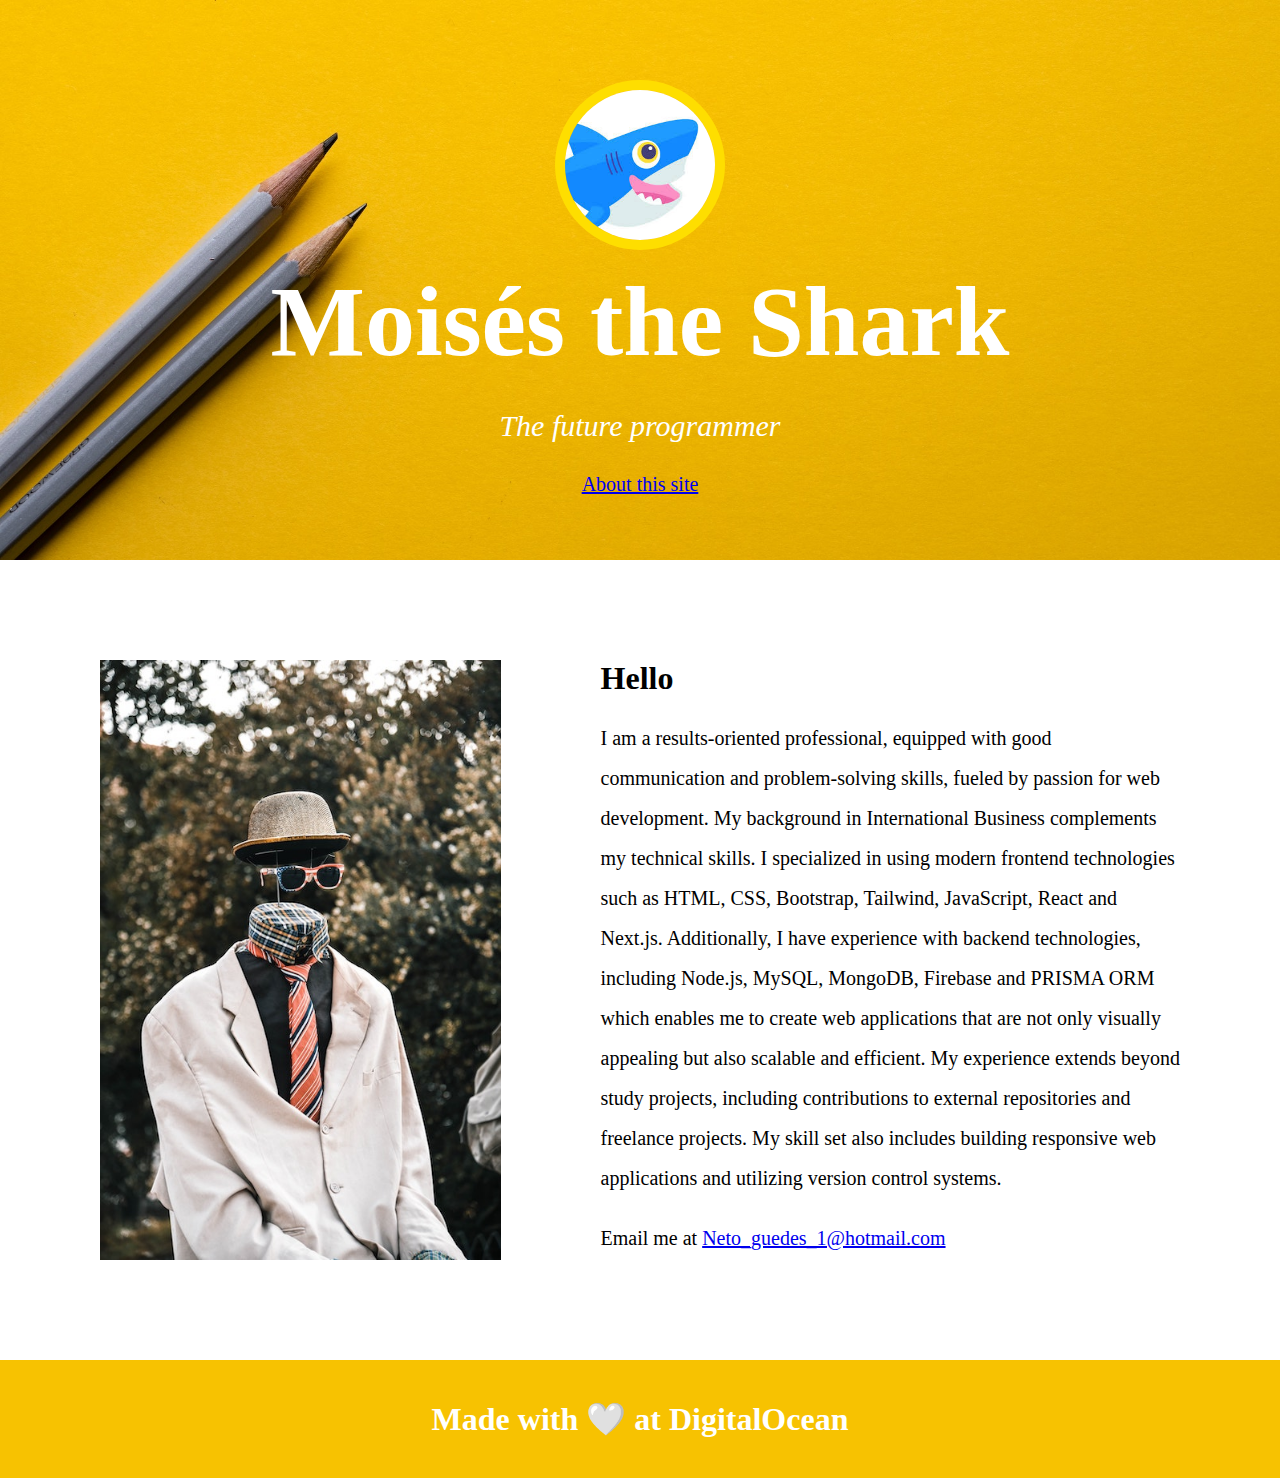
<file: index.html>
<!DOCTYPE html>
<html lang="en">
<head>
  <meta charset="UTF-8">
  <meta http-equiv="X-UA-Compatible" content="IE=edge">
  <meta name="viewport" content="width=device-width, initial-scale=1.0">
  <link rel="stylesheet" href="main.css">
  <title>Moisés first Web Page</title>
  <link rel="shortcut icon" type="image/jpeg" href="assets/shark.jpeg" >
</head>
<body>

 <!--First section-->
 <div class="first-section">
  <a href="hidden.html"><img class="shark-img" src="assets/shark.jpeg" alt="shark"></a>
  <h1 class="shark-title">Moisés the Shark</h1>
  <p class="first-paragraph"><em>The future programmer</em></p>
  <p class="second-paragraph"><a href="about.html">About this site</a></p>
 </div>

  <!--Second section-->
  <img class="large-photo" src="assets/large-profile.jpg" alt="large profile photo">
  <div class="second-section">
    <h1>Hello</h1>
    <p class="presentation">
      I am a results-oriented professional, equipped with good communication and problem-solving skills, 
      fueled by passion for web development. My background in International Business complements my technical skills. 
      I specialized in using modern frontend technologies such as HTML, CSS, Bootstrap, Tailwind, JavaScript, 
      React and Next.js. Additionally, I have experience with backend technologies, including Node.js, MySQL, 
      MongoDB, Firebase and PRISMA ORM which enables me to create web applications that are not only visually appealing but also scalable and efficient.
      My experience extends beyond study projects, including contributions to external repositories and freelance projects. 
      My skill set also includes building responsive web applications and utilizing version control systems.
    </p>
    <p class="email-me">Email me at <a href="mailto:neto_guedes_1@hotmail.com">Neto_guedes_1@hotmail.com</a></p>
  </div>

   <!--Footer-->

   <div class="footer">
    <h1 class="text-footer">Made with 🤍 at DigitalOcean</h1>
   </div>
</body>
</html>
</file>
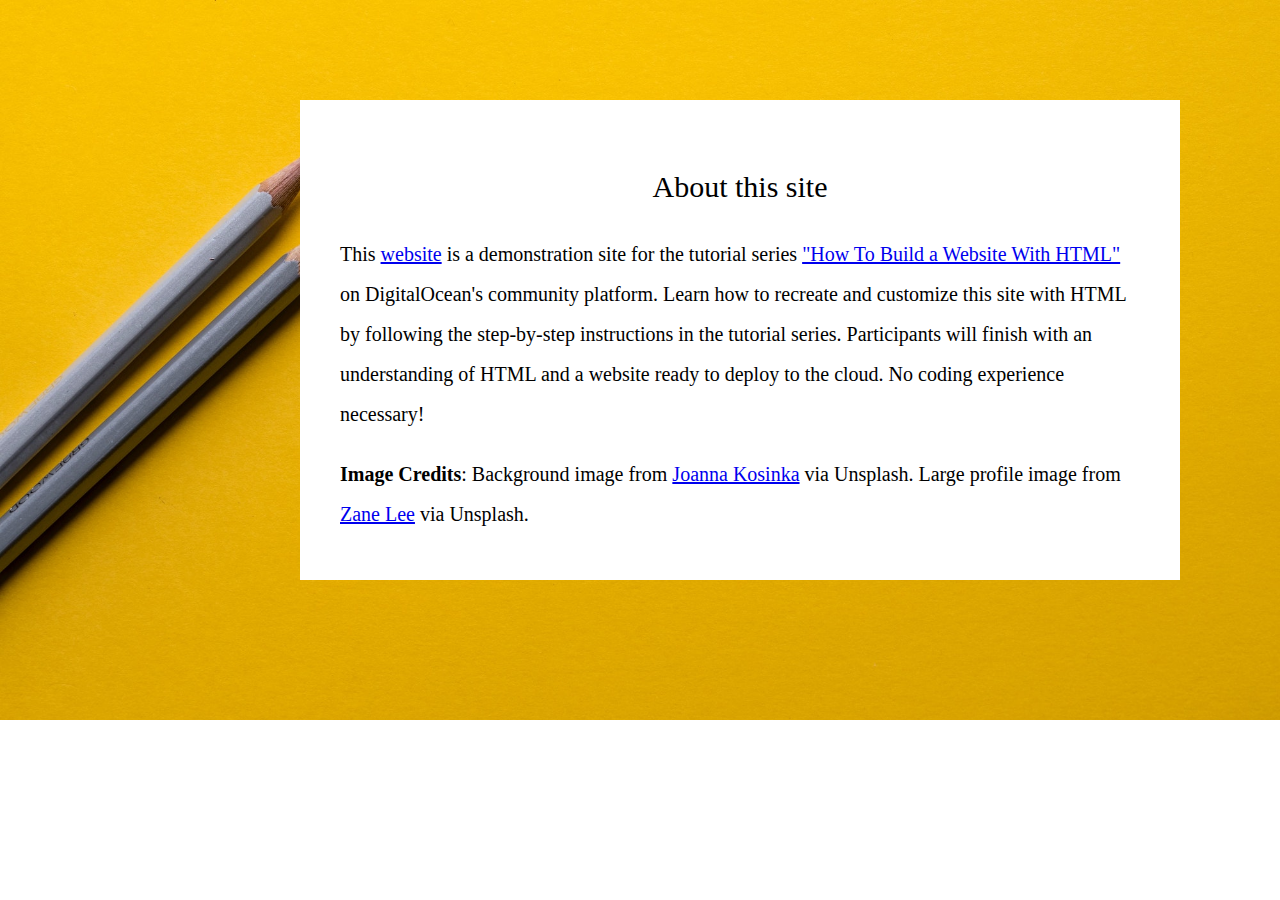
<file: about.html>
<!DOCTYPE html>
<html lang="en">
<head>
  <meta charset="UTF-8">
  <meta http-equiv="X-UA-Compatible" content="IE=edge">
  <meta name="viewport" content="width=device-width, initial-scale=1.0">
  <link rel="stylesheet" href="main.css">
  <title>About</title>
  <link rel="shortcut icon" type="image/jpeg" href="assets/shark.jpeg" >
</head>
<body>
  <div class="about-background"></div>
  <div class="about-info">
    <p class="about-p-title">About this site</p>
    <p class="p-description">
      This <a href="index.html">website</a> is a demonstration site for the tutorial series 
      <a href="https://www.digitalocean.com/community/tutorial-series/how-to-build-a-website-with-html">"How To Build a Website With HTML"</a> 
      on DigitalOcean's community platform. Learn how to recreate and customize this site with 
      HTML by following the step-by-step instructions in the tutorial 
      series. Participants will finish with an understanding of HTML 
      and a website ready to deploy to the cloud. No coding experience
      necessary!
    </p>
    <p class="img-credits">
      <strong>Image Credits</strong>: Background image from <a href="https://unsplash.com/@joannakosinska">Joanna Kosinka</a> via Unsplash. Large profile image from <a href="https://unsplash.com/@zane4004">Zane Lee</a> via Unsplash.
    </p>
  </div>
</body>
</html>
</file>
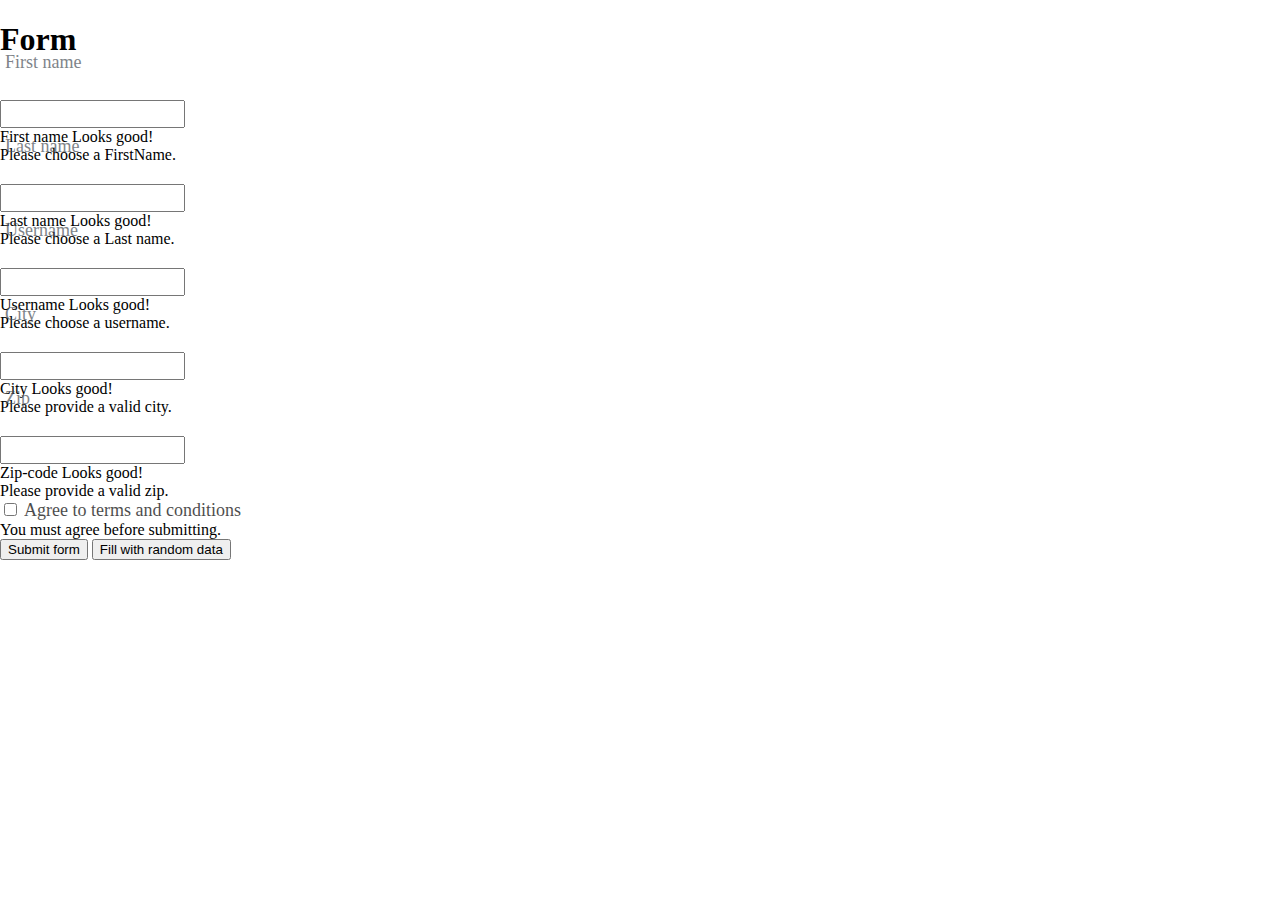
<file: form.html>
<!doctype html>
<html lang="en">
  <head>
    <meta charset="utf-8">
    <meta name="viewport" content="width=device-width, initial-scale=1">
    <title>Form validation</title>
    <link href="https://cdn.jsdelivr.net/npm/bootstrap@5.3.2/dist/css/bootstrap.min.css" rel="stylesheet" integrity="sha384-T3c6CoIi6uLrA9TneNEoa7RxnatzjcDSCmG1MXxSR1GAsXEV/Dwwykc2MPK8M2HN" crossorigin="anonymous">
    <link rel="stylesheet" href="main.css">
  </head>
  <body>
    <div class="container">
      <h1 class="text-center mt-4">Form</h1>
      <form class="row g-3 needs-validation mt-3 border rounded p-4" novalidate>
        <div class="col-md-4">
          <div class="form-outline" data-mdb-input-init>
            <input type="text" class="form-control" id="validationCustom01" value="" required />
            <label for="validationCustom01" class="form-label">First name</label>
            <div class="valid-feedback">First name Looks good!</div>
            <div class="invalid-feedback">Please choose a FirstName.</div>
          </div>
        </div>
        <div class="col-md-4">
          <div class="form-outline" data-mdb-input-init>
            <input type="text" class="form-control" id="validationCustom02" value="" required />
            <label for="validationCustom02" class="form-label">Last name</label>
            <div class="valid-feedback">Last name Looks good!</div>
            <div class="invalid-feedback">Please choose a Last name.</div>
          </div>
        </div>
        <div class="col-md-4">
          <div class="form-outline" data-mdb-input-init>
            <input type="text" class="form-control" id="validationCustomUsername" aria-describedby="inputGroupPrepend" required />
            <label for="validationCustomUsername" class="form-label">Username</label>
            <div class="valid-feedback">Username Looks good!</div>
            <div class="invalid-feedback">Please choose a username.</div>
          </div>
          
        </div>
        <div class="col-md-6">
          <div class="form-outline" data-mdb-input-init>
            <input type="text" class="form-control" id="validationCustom03" required />
            <label for="validationCustom03" class="form-label">City</label>
            <div class="valid-feedback">City Looks good!</div>
            <div class="invalid-feedback">Please provide a valid city.</div>
          </div>
        </div>
        <div class="col-md-6">
          <div class="form-outline" data-mdb-input-init>
            <input type="text" class="form-control" id="validationCustom05" required />
            <label for="validationCustom05" class="form-label">Zip</label>
            <div class="valid-feedback">Zip-code Looks good!</div>
            <div class="invalid-feedback">Please provide a valid zip.</div>
          </div>
        </div>
        <div class="col-12 mt-4">
          <div class="form-check">
            <input class="form-check-input" type="checkbox" value="" id="invalidCheck" required />
            <label class="form-check-label" for="invalidCheck">Agree to terms and conditions</label>
            <div class="invalid-feedback">You must agree before submitting.</div>
          </div>
        </div>
        <div class="col-12">
          <button class="btn btn-primary" type="submit" data-mdb-ripple-init>Submit form</button>
          <button class="btn btn-secondary" type="button" onclick="fillWithRandomData()">Fill with random data</button>
        </div>
      </form>
    </div>
    
    <script src="https://cdn.jsdelivr.net/npm/bootstrap@5.3.2/dist/js/bootstrap.bundle.min.js" integrity="sha384-C6RzsynM9kWDrMNeT87bh95OGNyZPhcTNXj1NW7RuBCsyN/o0jlpcV8Qyq46cDfL" crossorigin="anonymous"></script>
    <script src="app.js"></script>
    <script>
      function fillWithRandomData() {
        fetch('https://randomuser.me/api/')
          .then(response => response.json())
          .then(data => {
            const user = data.results[0];
            document.getElementById('validationCustom01').value = user.name.first;
            document.getElementById('validationCustom02').value = user.name.last;
            document.getElementById('validationCustomUsername').value = user.login.username;
            document.getElementById('validationCustom03').value = user.location.city;
            document.getElementById('validationCustom05').value = user.location.postcode;
        })
        .catch(error => console.error('Error fetching random user data:', error));
      }
    </script>
  </body>
</html>
</file>
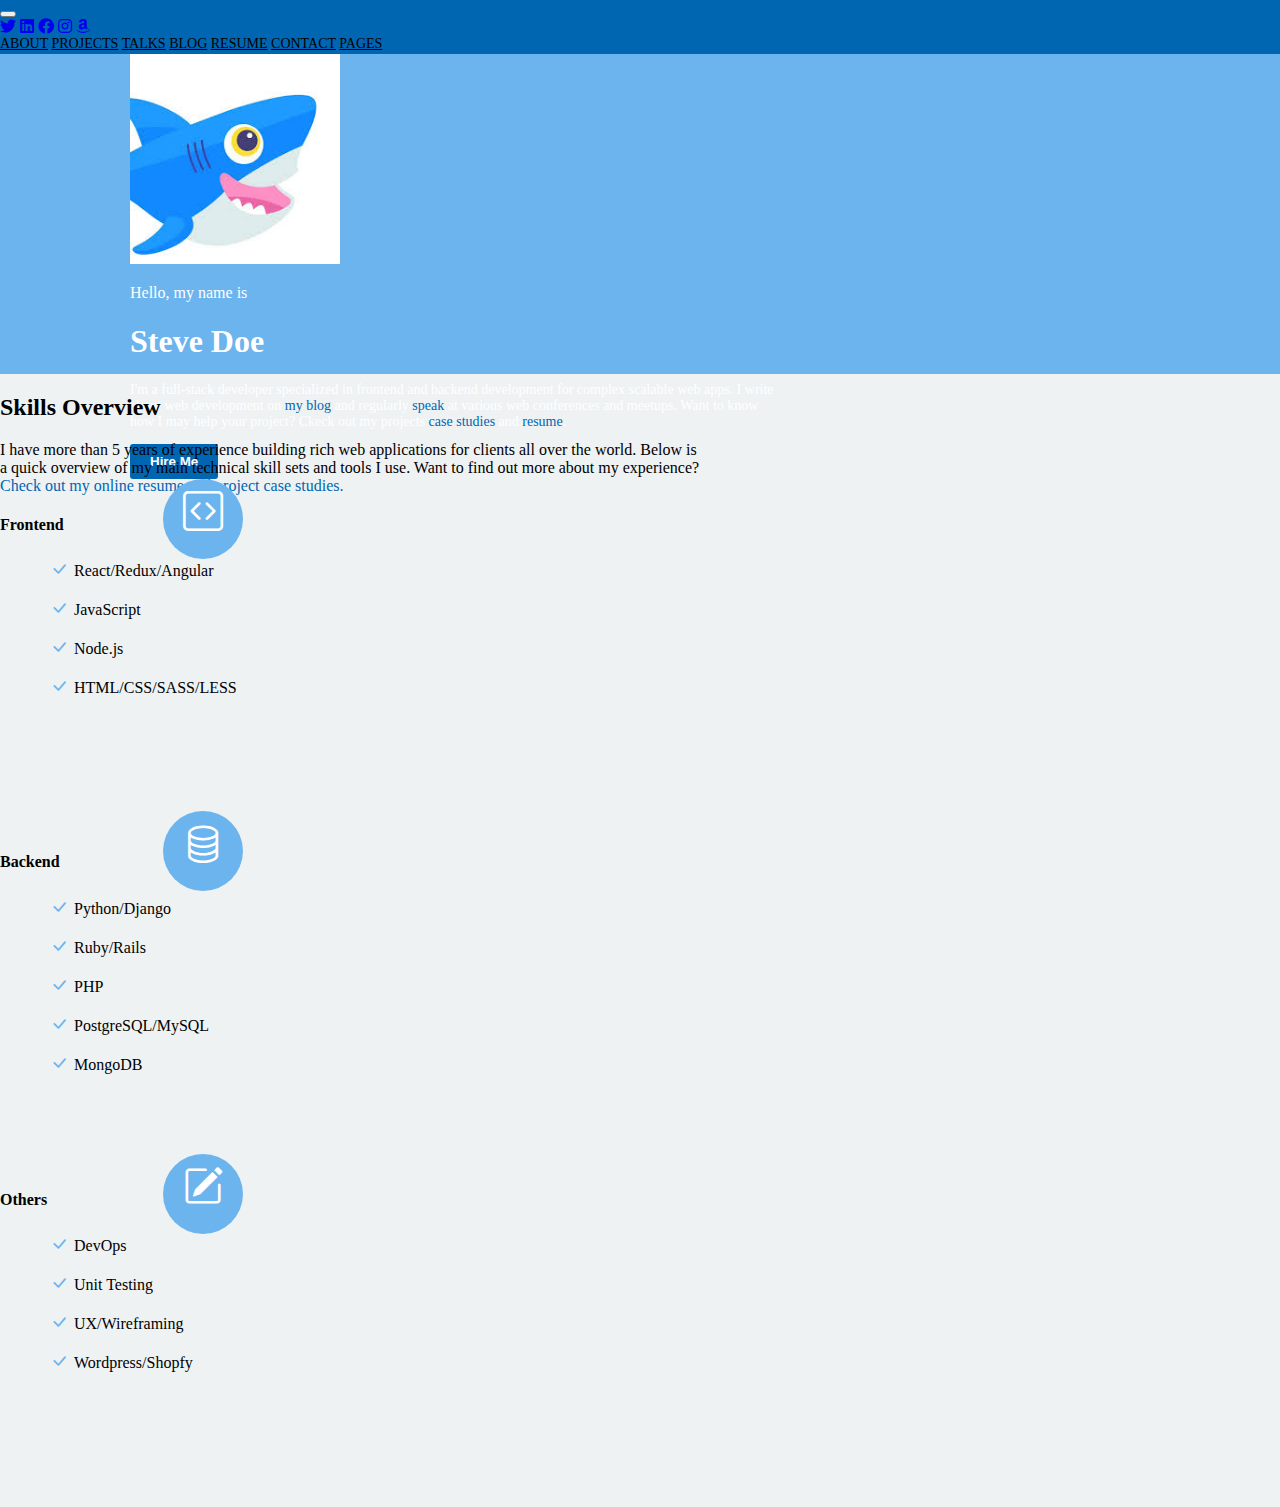
<file: hidden2.html>
<!DOCTYPE html>
<html lang="en">
<head>
  <meta charset="UTF-8">
  <meta http-equiv="X-UA-Compatible" content="IE=edge">
  <meta name="viewport" content="width=device-width, initial-scale=1.0">
  <title>Hidden page 2</title>
  <link rel="shortcut icon" type="image/jpeg" href="assets/shark.jpeg" >
  <link href="https://cdn.jsdelivr.net/npm/bootstrap@5.0.2/dist/css/bootstrap.min.css" rel="stylesheet" integrity="sha384-EVSTQN3/azprG1Anm3QDgpJLIm9Nao0Yz1ztcQTwFspd3yD65VohhpuuCOmLASjC" crossorigin="anonymous">
  <link rel="stylesheet" href="https://cdnjs.cloudflare.com/ajax/libs/font-awesome/5.15.4/css/all.min.css">
  <link rel="stylesheet" href="https://cdn.jsdelivr.net/npm/bootstrap-icons@1.11.3/font/bootstrap-icons.min.css">
  <link rel="stylesheet" href="main.css">
</head>
<body class="hidden2">
  <nav class="navbar navbar-expand-lg navbar-dark header">
    <div class="container-fluid">
      <button type="button" class="navbar-toggler" data-bs-toggle="collapse" data-bs-target="#navbarCollapse">
          <span class="navbar-toggler-icon"></span>
      </button>
      <div class="collapse navbar-collapse" id="navbarCollapse">
        <div class="navbar-nav nav-icons">
          <a href="#" class="nav-item nav-link active"><i class="fab fa-twitter"></i></a>
          <a href="#" class="nav-item nav-link"><i class="fab fa-linkedin"></i></a>
          <a href="#" class="nav-item nav-link"><i class="fab fa-facebook"></i></a>
          <a href="#" class="nav-item nav-link"><i class="fab fa-instagram"></i></a>
          <a href="#" class="nav-item nav-link"><i class="fab fa-amazon"></i></a>
        </div>
        <div class="navbar-nav ms-auto nav-text">              	
          <a href="#" class="nav-item nav-link nav-text">ABOUT</a>
          <a href="#" class="nav-item nav-link nav-text">PROJECTS</a>
          <a href="#" class="nav-item nav-link nav-text">TALKS</a>
          <a href="#" class="nav-item nav-link nav-text">BLOG</a>
          <a href="#" class="nav-item nav-link nav-text">RESUME</a>
          <a href="#" class="nav-item nav-link nav-text">CONTACT</a>
          <a href="#" class="nav-item nav-link dropdown-toggle nav-text">PAGES</a>
        </div>
      </div>
    </div>
  </nav>
  <section class="profile-section">
    <div class="container-sm pt-5">
      <div class="row">
        <div class="col-md-3 mb-3 mb-md-0">
          <img class="profile-img img-fluid" src="./assets/shark.jpeg" alt="">
        </div>
        <div class="col-md-9 profile-text">
          <p class="hello">Hello, my name is </p>
          <h1>Steve Doe</h1>
          <p class="description">
            I'm a full-stack developer specialized in frontend and backend development 
            for complex scalable web apps. I write<br> about web development on <span>my blog</span> and 
            regularly <span>speak</span> at various web conferences and meetups. Want to know<br> how I 
            may help your project? Ckeck out my projects <span>case studies</span> and <span>resume</span>.
          </p>
          <button class="hireme-btn">Hire Me</button>
        </div>
    </div>
  </section>
  <section class="skills-section pb-5">
    <div class="container-sm pt-5">
      <div class="skills-overview text-center">
        <h2 class="skills-title">Skills Overview</h2>
        <p class="skills-description">
          I have more than 5 years of experience building rich web applications for clients all over the world. Below is<br> 
          a quick overview of my main technical skill sets and tools I use. Want to find out more about my experience?<br>
          <span class="text-info">Check out my online resume and project case studies.</span> 
        </p>
      </div>
      <div class="skills-cards row pt-5">
        <div class="col-md-4">
          <div class="card shadow">
            <div class="icon-div"><i class="bi bi-code-square icon-code"></i></div>
            <div class="card-body">
              <h4 class="card-title text-center pt-5">Frontend</h4>
              <p class="card-text"><i class="bi bi-check-lg check"></i>React/Redux/Angular</p>
              <p class="card-text"><i class="bi bi-check-lg check"></i>JavaScript</p>
              <p class="card-text"><i class="bi bi-check-lg check"></i>Node.js</p>
              <p class="card-text"><i class="bi bi-check-lg check"></i>HTML/CSS/SASS/LESS</p>
            </div>
          </div>
        </div>
        <div class="col-md-4">
          <div class="card shadow">
            <div class="icon-div-backend"><i class="bi bi-database icon-code"></i></div>
            <div class="card-body">
              <h4 class="card-title text-center pt-5">Backend</h4>
              <p class="card-text"><i class="bi bi-check-lg check"></i>Python/Django</p>
              <p class="card-text"><i class="bi bi-check-lg check"></i>Ruby/Rails</p>
              <p class="card-text"><i class="bi bi-check-lg check"></i>PHP</p>
              <p class="card-text"><i class="bi bi-check-lg check"></i>PostgreSQL/MySQL</p>
              <p class="card-text"><i class="bi bi-check-lg check"></i>MongoDB</p>
            </div>
          </div>
        </div>
        <div class="col-md-4">
          <div class="card shadow">
            <div class="icon-div"><i class="bi bi-pencil-square icon-code"></i></div>
            <div class="card-body">
              <h4 class="card-title text-center pt-5">Others</h4>
              <p class="card-text"><i class="bi bi-check-lg check"></i>DevOps</p>
              <p class="card-text"><i class="bi bi-check-lg check"></i>Unit Testing</p>
              <p class="card-text"><i class="bi bi-check-lg check"></i>UX/Wireframing</p>
              <p class="card-text"><i class="bi bi-check-lg check"></i>Wordpress/Shopfy</p>
            </div>
          </div>
        </div>
      </div>
  </section>
 



<script src="https://cdn.jsdelivr.net/npm/bootstrap@5.0.2/dist/js/bootstrap.bundle.min.js" integrity="sha384-MrcW6ZMFYlzcLA8Nl+NtUVF0sA7MsXsP1UyJoMp4YLEuNSfAP+JcXn/tWtIaxVXM" crossorigin="anonymous"></script>
</body>
</html>
</file>
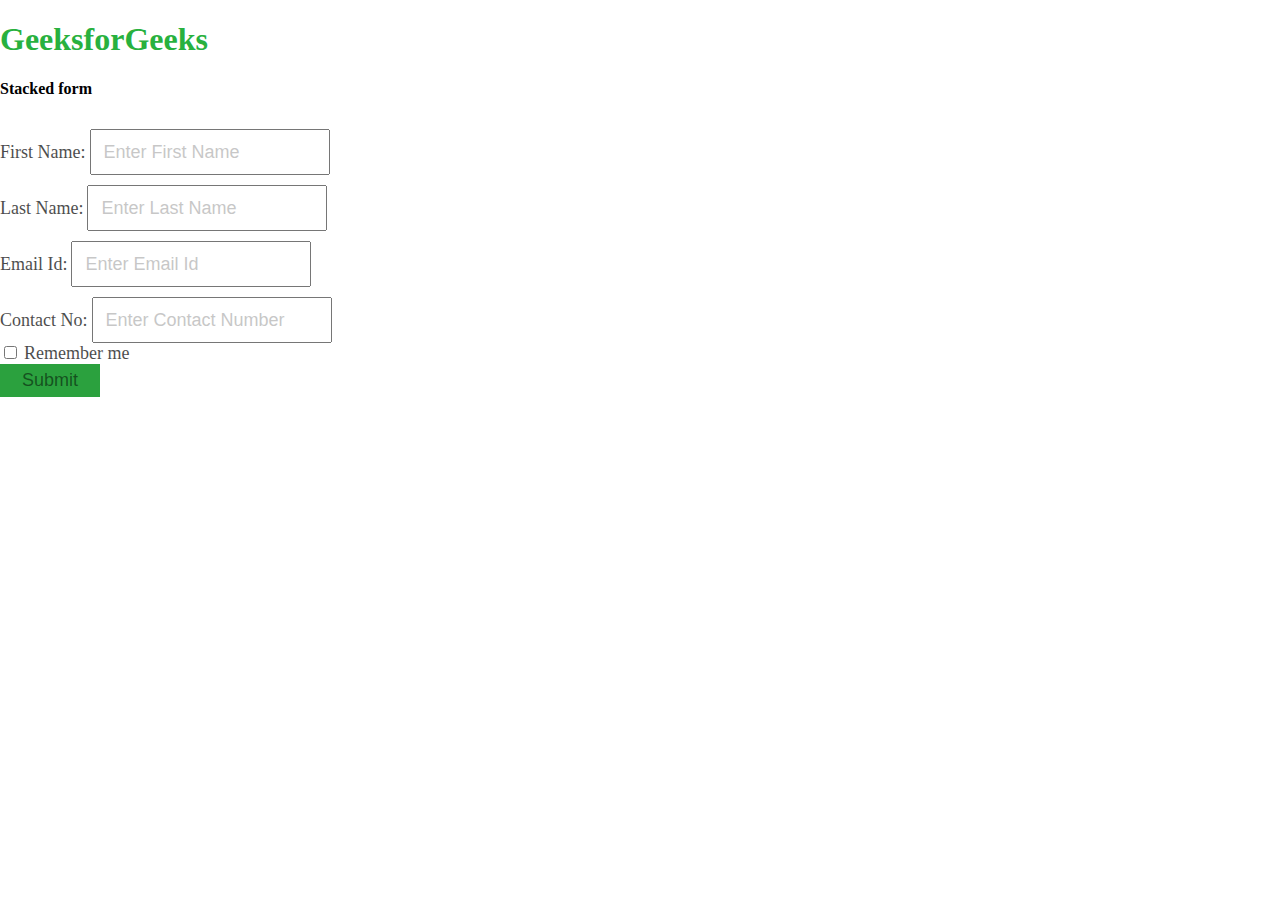
<file: hidden3.html>
<!doctype html>
<html lang="en">
  <head>
    <meta charset="utf-8">
    <meta name="viewport" content="width=device-width, initial-scale=1">
    <title>Form</title>
    <link href="https://cdn.jsdelivr.net/npm/bootstrap@5.3.2/dist/css/bootstrap.min.css" rel="stylesheet" integrity="sha384-T3c6CoIi6uLrA9TneNEoa7RxnatzjcDSCmG1MXxSR1GAsXEV/Dwwykc2MPK8M2HN" crossorigin="anonymous">
    <link rel="stylesheet" href="main.css">
  </head>
  <body>
    <div class="container">
      <div class="text-center texts-form">
        <h1 class="fs-1 fw-medium title-form">GeeksforGeeks</h1>
        <h4 class="fs-2 fw-medium">Stacked form</h4>
      </div>
      <form>
        <div class="d-flex flex-column mb-3">
          <label>First Name:</label>
          <input type="text" placeholder="Enter First Name" class="input-form rounded border border-opacity-75">
        </div>
        <div class="d-flex flex-column mb-3">
          <label>Last Name:</label>
          <input type="text" placeholder="Enter Last Name" class="input-form rounded border border-opacity-75">
        </div>
        <div class="d-flex flex-column mb-3">
          <label>Email Id:</label>
          <input type="text" placeholder="Enter Email Id" class="input-form rounded border border-opacity-75">
        </div>
        <div class="d-flex flex-column mb-3">
          <label>Contact No:</label>
          <input type="text" placeholder="Enter Contact Number" class="input-form rounded border border-opacity-75">
        </div>
        <div>
          <input type="checkbox" class="checkbox-input">
          <label class="mt-1">Remember me</label>
        </div>
        <button type="submit" class="submit-btn mt-3 rounded" onclick="alertSubmit()">Submit</button>
      </form>
    </div>


  
    <script src="./app.js"></script>
    <script src="https://cdn.jsdelivr.net/npm/bootstrap@5.3.2/dist/js/bootstrap.bundle.min.js" integrity="sha384-C6RzsynM9kWDrMNeT87bh95OGNyZPhcTNXj1NW7RuBCsyN/o0jlpcV8Qyq46cDfL" crossorigin="anonymous"></script>
  </body>
</html>
</file>
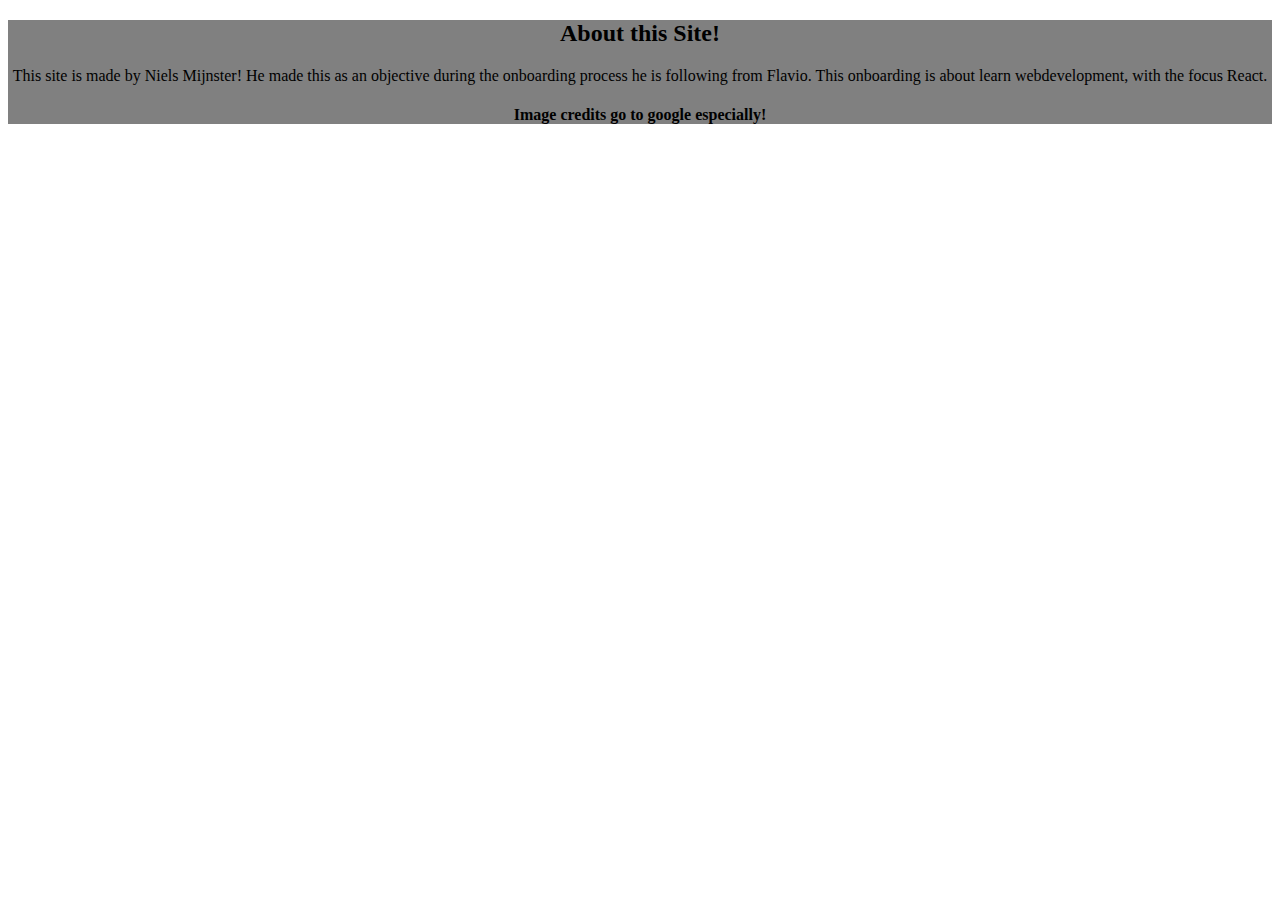
<file: html/about.html>
<!DOCTYPE html>
<html>

<head>
  <meta charset="utf-8">
  <title>About</title>
  <link rel="stylesheet" type="text/css" href="../css/style.css"/>
</head>

<body>
<div class="center">
    <h2>About this Site!</h1>
    <p>
        This site is made by Niels Mijnster!
        He made this as an objective during the onboarding process he is following from Flavio.
        This onboarding is about learn webdevelopment, with the focus React.
    </p>
    <h4>Image credits go to google especially!</h4>
</div>

  </body>
</file>
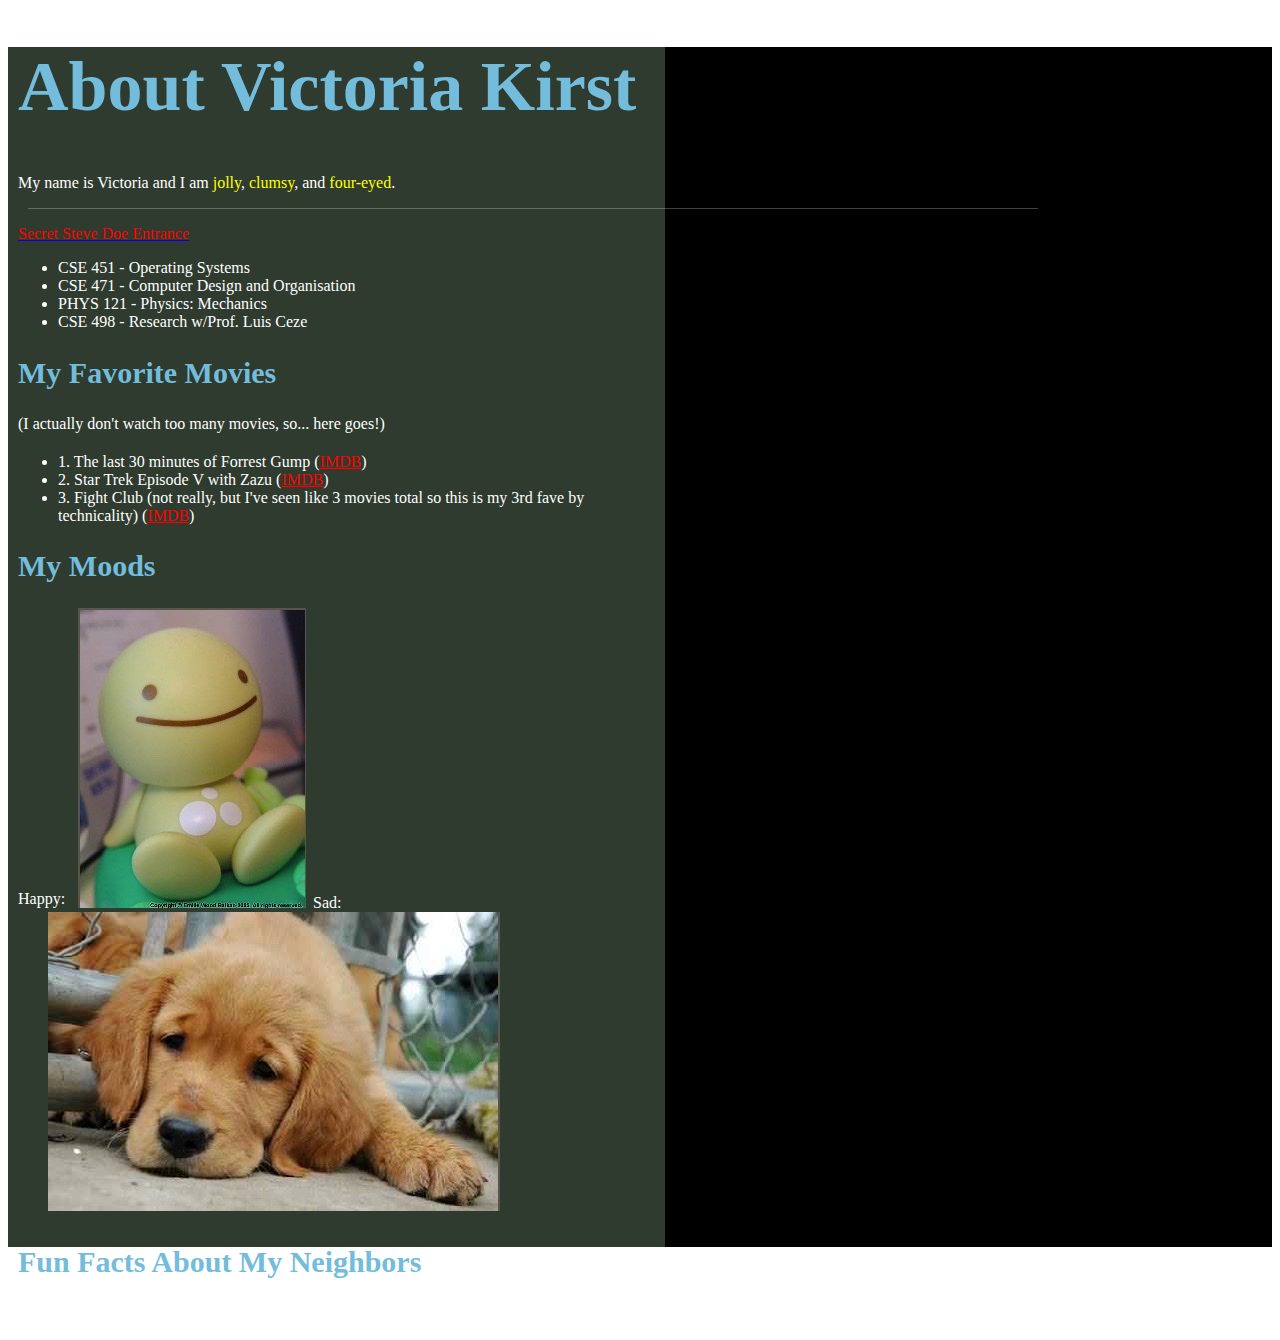
<file: html/hidden.html>
<!doctype html>
<html lang="en">
  <head>
    <meta charset="utf-8">
    <meta name="viewport" content="width=device-width, initial-scale=1">
    <title>Bootstrap demo</title>
    <link rel="stylesheet" type="text/css" href="../css/hidden.css"/>
    <link href="https://cdn.jsdelivr.net/npm/bootstrap@5.3.0-alpha1/dist/css/bootstrap.min.css" rel="stylesheet" integrity="sha384-GLhlTQ8iRABdZLl6O3oVMWSktQOp6b7In1Zl3/Jr59b6EGGoI1aFkw7cmDA6j6gD" crossorigin="anonymous">
    <link rel="stylesheet" href="https://cdnjs.cloudflare.com/ajax/libs/font-awesome/4.7.0/css/font-awesome.min.css">
  </head>
  <body>
    <script src="https://cdn.jsdelivr.net/npm/bootstrap@5.3.0-alpha1/dist/js/bootstrap.bundle.min.js" integrity="sha384-w76AqPfDkMBDXo30jS1Sgez6pr3x5MlQ1ZAGC+nuZB+EYdgRZgiwxhTBTkF7CXvN" crossorigin="anonymous"></script>
   <div style="background-color: black;">
    <div class="container container-fluid" style="height:1200px; width:52%; padding:0px; background-color: rgb(46, 59, 46);">
      <div class="row">
<h1 class="bigTitle">About Victoria Kirst</h1>
<p style="margin-left: 10px; margin-top: 30px; color: white;">
    My name is Victoria and I am <span style="color:yellow">jolly</span>, <span style="color:yellow">clumsy</span>, 
    and <span style="color:yellow">four-eyed</span>.</p>
<p style="border-bottom: 1px solid rgba(255,255,255,.25); width: 1010px; margin-left: 20px"></p>
<a href='../html/hidden2.html'><p style="color:red; margin-left:10px;">Secret Steve Doe Entrance</p></a>
<div style="margin-top: 10px; margin-left:10px; color:white">
    <ul>
      <li>CSE 451 - Operating Systems</li>
      <li>CSE 471 - Computer Design and Organisation</li>
      <li>PHYS 121 - Physics: Mechanics</li>
      <li>CSE 498 - Research w/Prof. Luis Ceze</li>
    </ul>
  </div>
  <h2 class="threeTitles">My Favorite Movies</h2>
  <p style="color:white; margin-left:
  +10px">(I actually don't watch too many movies, so... here goes!)</p>
<div style="margin-top: 20px; margin-left:10px; color:white">
  <ul>
    <li>1. The last 30 minutes of Forrest Gump (<span style="color:red; text-decoration: underline;">IMDB</span>)</li>
    <li>2. Star Trek Episode V with Zazu (<span style="color:red; text-decoration: underline;">IMDB</span>)</li>
    <li>3. Fight Club (not really, but I've seen like 3 movies total so this is my 3rd fave by technicality) (<span style="color:red; text-decoration: underline;">IMDB</span>)</li>
  </ul>
</div>
<h2 class="threeTitles">My Moods</h2>
<div style="position:relative">
  <p style="color:white; position: absolute; margin-top: 282px; margin-left:10px;">Happy:</p>   
  <img src="../images/doll.jpeg" style="margin-left:70px">
  <p style="color:white; position: absolute; margin-left:305px; margin-top: -18px">Sad:</p>   
  <img src="../images/dog.jpeg" style="margin-left:40px">
</div>
<h2 class="threeTitles" style="margin-top: 30px;">Fun Facts About My Neighbors</h2>
<div style="margin-top: 20px; margin-left:10px; color:white">
  <ul>
    <li>Sue Smith: Effervescent is a word that descirbes her.</li>
    <li>Bill Thompson: Loves playing Yu-Gi-Oh.</li>
  </ul>
</div>
</div>
    </div>
</div>
    </div>
  </body>
</html>
</file>
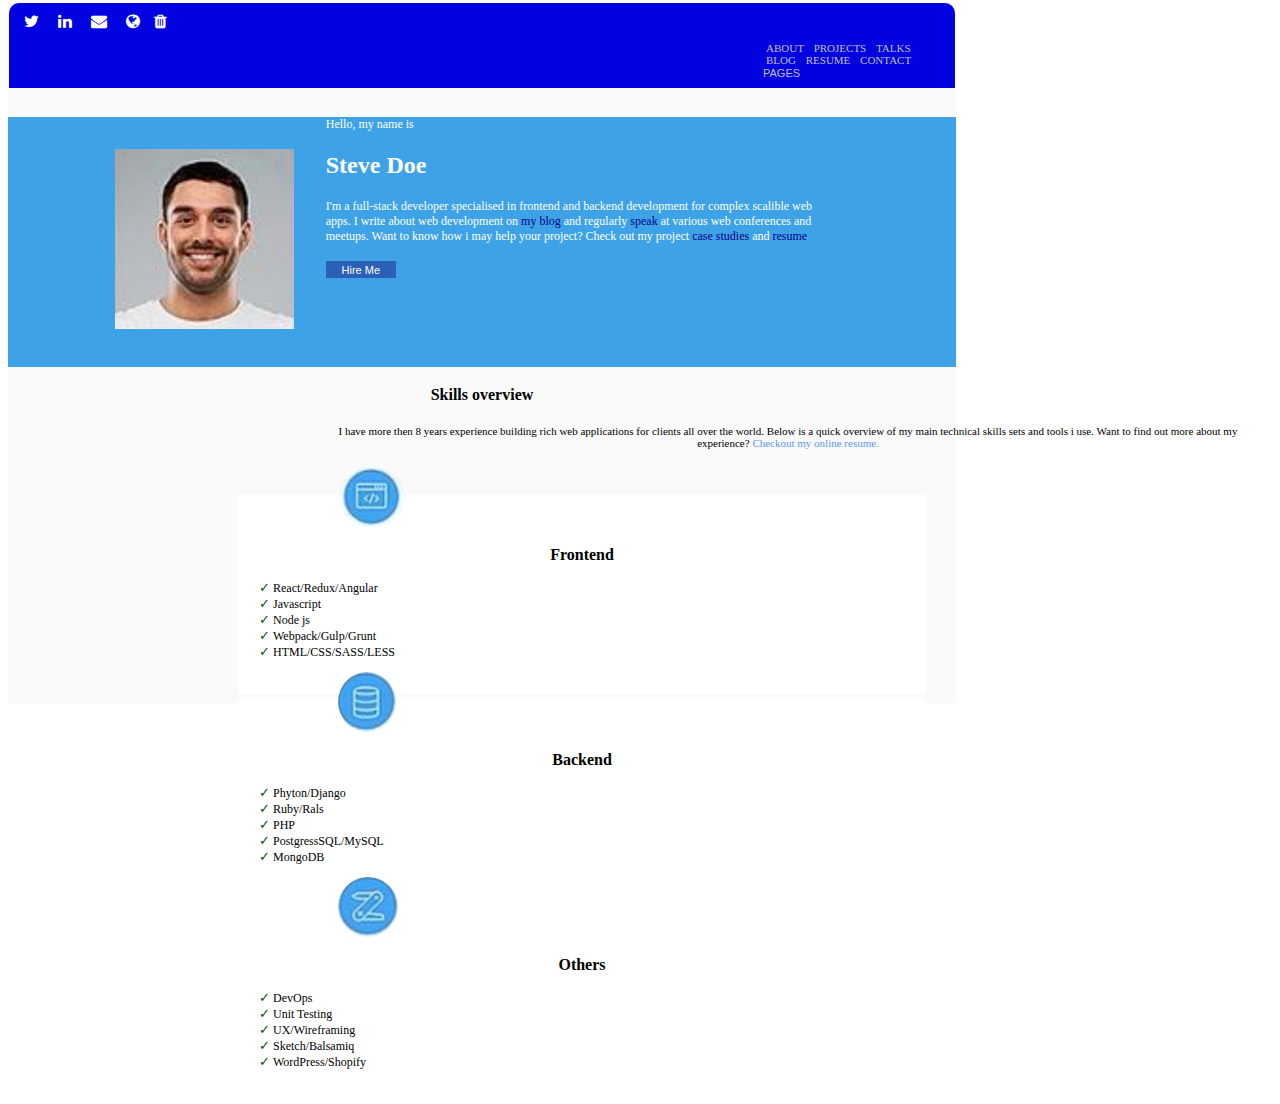
<file: html/hidden2.html>
<!doctype html>
<html lang="en">
  <head>
    <meta charset="utf-8">
    <meta name="viewport" content="width=device-width, initial-scale=1">
    <title>Bootstrap demo</title>
    <link rel="stylesheet" type="text/css" href="../css/hidden2.css"/>
    <link href="https://cdn.jsdelivr.net/npm/bootstrap@5.3.0-alpha1/dist/css/bootstrap.min.css" rel="stylesheet" integrity="sha384-GLhlTQ8iRABdZLl6O3oVMWSktQOp6b7In1Zl3/Jr59b6EGGoI1aFkw7cmDA6j6gD" crossorigin="anonymous">
    <link rel="stylesheet" href="https://cdnjs.cloudflare.com/ajax/libs/font-awesome/4.7.0/css/font-awesome.min.css">
  </head>
  <body>
    <script src="https://cdn.jsdelivr.net/npm/bootstrap@5.3.0-alpha1/dist/js/bootstrap.bundle.min.js" integrity="sha384-w76AqPfDkMBDXo30jS1Sgez6pr3x5MlQ1ZAGC+nuZB+EYdgRZgiwxhTBTkF7CXvN" crossorigin="anonymous"></script>
    <div class="container border my-5 rounded container-fluid" style="height:700px; width:75%; padding:0px; background-color: rgb(250, 250, 250);">
      <div class="row">
 
      <div class="w-100" style="margin-top: -5px">
        <div>
          <nav class="navbar navbar-expand-lg" style="margin:0px; margin-left: 1px; margin-right: 1px; padding:10px; background-color: rgb(2, 2, 225); margin-bottom: -1px; -webkit-border-top-right-radius: 10px; -webkit-border-top-left-radius: 10px">
            <div>
              <a class="active" href="#"><i class="fa fa-twitter"></i></a> 
              <a class="active" href="#"><i class="fa fa-linkedin"></i></i></a> 
              <a class="active" href="#"><i class="fa fa-envelope"></i></a> 
              <a class="active" href="#"><i class="fa fa-globe"></i></a>
              <a style="color:white;" href="#"><i class="fa fa-trash"></i></a> 
            </div>

          <ul class="rightTopNav" style="font-size: 11px; margin-left: 700px; margin-bottom: -4px; color: rgb(192, 190, 190)">
            <li class="dubiousBorder">ABOUT</li>
             <li class="leftList">PROJECTS</li>
             <li class="leftList">TALKS</li>
             <li class="leftList">BLOG</li>
             <li class="leftList">RESUME</li>
             <li class="leftList">CONTACT</li>
         <div class="btn-group">
          <button type="button" class="btn btn-danger dropdown-toggle" data-toggle="dropdown" aria-haspopup="true" aria-expanded="false" 
          style="font-size: 11px; background-color: rgb(2, 2, 225); border: none; color: rgb(192, 190, 190); margin-bottom: 2px; margin-left: -2px">
            PAGES
          </button>
          </ul> 

          </nav>
          </div>
        <div class="container border" style="height:250px; background-color:rgb(62, 163, 230);">
          <img src="../images/steve-doe.jpeg" style="height:180px; margin:32px; padding-left: 75px; float: left;">
          <p style="color: white; margin-top:30px; font-size:12px">Hello, my name is</p>
          <h2 style="color: white">Steve Doe</h2>
          <p style="color: white; font-size: 12px; width: 85%;">I'm a full-stack developer specialised in frontend and backend 
            development for complex scalible web apps. I write about web development on <span style="color: darkblue">my blog</span> and regularly <span style="color: darkblue">speak</span> at 
            various web conferences and meetups. Want to know how i may help your project? Check out my project <span style="color: darkblue">case studies</span> and <span style="color: darkblue">resume</span></p>
            <button style="color: white; border: none; background-color:rgb(44, 95, 184); margin:0px; margin-top: 5px; width: 70px;"><span style="font-size:11px;">Hire Me</span></button>
        </div>
    </nav>
  </div>
  <div class="w-100">
      <h4 style="text-align: center; margin-top: 2%;">Skills overview</h4>  
      <p style="font-size: 11px; text-align: center; width: 900px; padding-left: 330px;">I have more then 8 years experience building rich web applications for clients all over the world.
      Below is a quick overview of my main technical skills sets and tools i use. Want to find out more about my experience? 
      <span style="color:rgb(90, 153, 241)">Checkout my online resume.</span>
    </p>
</nav>
</div>
<div class="row" style="padding-left: 200px; padding-top: 30px; margin: 20px;">
  <div class="col-lg-3 columnStyle">
    <div>
      <img src="../images/screenImage.jpeg" class="imageStyle">
    </div>
    <div style="margin-top: -30px">
    <p class="titleStyle">Frontend</p>
      <ul class="henk" style="margin-left: 35px">
        <li>React/Redux/Angular</li>
        <li>Javascript</li>
        <li>Node js</li>
        <li>Webpack/Gulp/Grunt</li>
        <li>HTML/CSS/SASS/LESS</li>
      </ul>
    </div>
  </div>

  <div class="col-lg-3 columnStyle">
    <div>
      <img src="../images/coins.jpeg" class="imageStyle">
    </div>
    <div style="margin-top: -30px">
      <p class="titleStyle">Backend</p>
        <ul class="henk" style="margin-left: 35px">
          <li>Phyton/Django</li>
          <li>Ruby/Rals</li>
          <li>PHP</li>
          <li>PostgressSQL/MySQL</li>
          <li>MongoDB</li>
        </ul>
      </div>
    </div>
    <div class="col-lg-3 columnStyle">
    <div>
      <img src="../images/scisser.jpeg" class="imageStyle">
    </div>
    <div style="margin-top: -30px">
      <p class="titleStyle">Others</p>
        <ul class="henk" style="margin-left: 35px">
          <li>DevOps</li>
          <li>Unit Testing</li>
          <li>UX/Wireframing</li>
          <li>Sketch/Balsamiq</li>
          <li>WordPress/Shopify</li>
        </ul>
      </div>
    </div>
</div>
    </div>
    </div>
  </body>
</html>
</file>
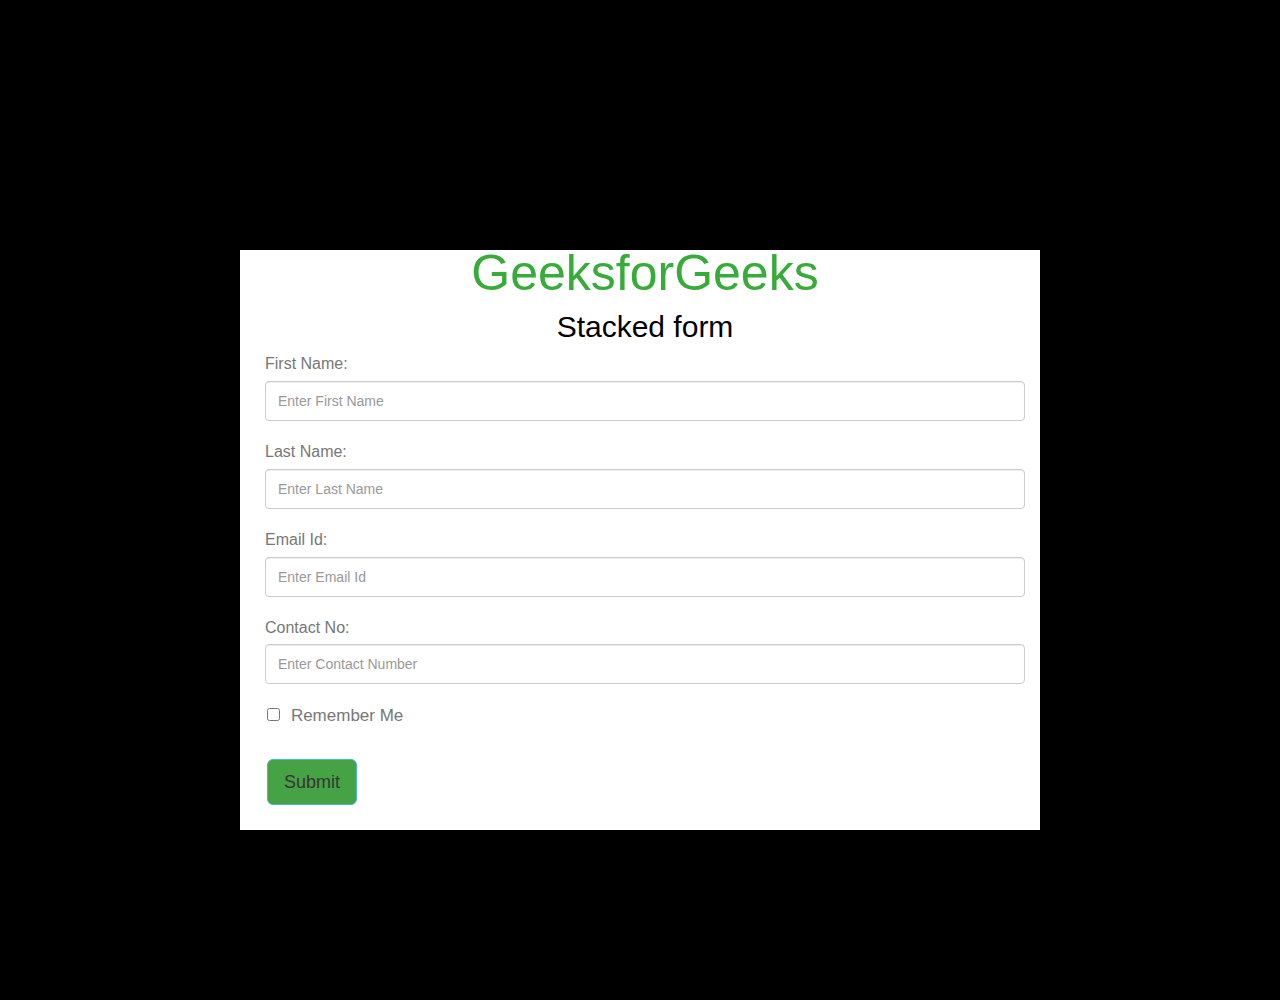
<file: html/hidden3.html>
<!doctype html>
<html lang="en">
  <head>
    <meta charset="utf-8">
    <meta name="viewport" content="width=device-width, initial-scale=1">
    <title>Bootstrap demo</title>
    <link rel="stylesheet" type="text/css" href="../css/hidden.css"/>
    <link rel="stylesheet" href="https://cdnjs.cloudflare.com/ajax/libs/font-awesome/4.7.0/css/font-awesome.min.css">
    <link rel="stylesheet" href="https://maxcdn.bootstrapcdn.com/bootstrap/3.4.1/css/bootstrap.min.css">
  </head>
  <body style="background-color: black;">
    <script src="https://ajax.googleapis.com/ajax/libs/jquery/3.6.4/jquery.min.js"></script>
    <script src="https://maxcdn.bootstrapcdn.com/bootstrap/3.4.1/js/bootstrap.min.js"></script>
    <div style="background-color: black;">
    <div class="container container-fluid" style="height:1000px; width:800px; background-color: black;">
      <div class="row" style="background-color: white; margin-top:250px; ">
<h1 class="bigTitle" style="text-align: center; color:rgb(56, 172, 56);font-size: 50px; margin-top: -4px;">GeeksforGeeks</h1>
<h3 class="bigTitle" style="text-align: center; color:black; font-size: 30px; margin-top: -1px;">Stacked form</h3>
<div class="text-muted" style="margin-left:25px; width:760px;">
    <div class="form-outline">
        <label class="form-label" for="form12" style="font-weight: normal; font-size: 16px;">First Name:</label>
        <input style="height: 40px;" type="text" placeholder="Enter First Name" id="form12" class="form-control" />
      </div>
      <div class="form-outline" style="margin-top: 20px">
        <label class="form-label" for="form12" style="font-weight: normal; font-size: 16px;">Last Name:</label>
        <input style="height: 40px;" type="text" placeholder="Enter Last Name" id="form12" class="form-control" />
      </div>
      <div class="form-outline" style="margin-top: 20px">
        <label class="form-label" for="form12" style="font-weight: normal; font-size: 16px;">Email Id:</label>
        <input style="height: 40px;" type="text" placeholder="Enter Email Id" id="form12" class="form-control" />
      </div>
      <div class="form-outline" style="margin-top: 20px">
        <label class="form-label" for="form12" style="font-weight: normal; font-size: 16px;">Contact No:</label>
        <input style="height: 40px;" type="text" placeholder="Enter Contact Number" id="form12" class="form-control" />
      </div>
      <div class="form-check" style="margin-top: 20px; margin-left: 2px;">
        <input class="form-check-input" type="checkbox" value="" id="flexCheckDefault" />
        <label class="form-check-label" for="flexCheckDefault" style="margin-left: 7px; font-weight: normal; font-size: 17px;">Remember Me</label>
      </div>
</div>
<div class="container">
    <!-- Trigger the modal with a button -->
    <button type="button" class="btn btn-info btn-lg" data-toggle="modal" data-target="#myModal" style="font-weight: normal; margin:25px; margin-left: 12px; background-color: rgb(69, 163, 69); color:rgb(55, 52, 52)">Submit</button>
  
    <!-- Modal -->
    <div class="modal fade" id="myModal" role="dialog">
      <div class="modal-dialog">
      
        <!-- Modal content-->
        <div class="modal-content">
          <div class="modal-header">
            <button type="button" class="close" data-dismiss="modal">&times;</button>
          </div>
          <div class="modal-body">
            <p>Almost there, but we have no server yet!</p>
          </div>
        </div>
      </div>
    </div>
  </div>
</div>
</div>
    </div>
</div>  
    </div>
  </body>
</html>
</file>
<file: main.css>
body {
  margin: 0;
}
/* First Section */

.first-section{
  background-image: url(assets/background.jpg);
  background-size: cover;
  height: 480px;
  padding-top: 80px;
  text-align: center;
}

.shark-img {
  height: 150px;
  border-radius: 50%;
  border: 10px solid #FEDE00;
}

.shark-title {
  font-size: 100px;
  color: white;
  margin: 10px;
}

.first-paragraph {
  font-size: 30px;
  color: white;
}

.second-paragraph {
  font-size: 20px;
  color: #1F9AFE;
}

/* Second Section */

.large-photo {
  height: 600px;
  margin: 100px;
  float: left;
}

.second-section {
  height: 600px;
  margin: 100px;
}

.presentation {
  line-height: 2;
  font-size: 20px;
}

.email-me{
  line-height: 2;
  font-size: 20px;
}

/* Footer */

.footer {
  height: auto;
  background-color: #F7C201;
}

.text-footer {
  color: white;
  padding: 40px;
  margin: 0;
  text-align: center;
}

/* About Page */

.about-background {
  background-image: url(assets/background.jpg);
  background-size: cover;
  height: 720px;
}

.about-info {
  background-color: white;
  height: 400px;
  width: 800px;
  position: absolute;
  right: 100px;
  top: 100px;
  padding: 40px;
}

.about-p-title {
  font-size: 30px;
  text-align: center;
}

.p-description{
  font-size: 20px;
  line-height: 2;
}

.img-credits {
  font-size: 20px;
  line-height: 2;
}

/* /hidden-page */
.hidden-body{
  background-color: rgb(14, 14, 14);
  margin: 0;
  height: 100%;
}

.hidden-page {
  display: block;
  margin: auto;
  /* cursor: zoom-in; */
  cursor: pointer;
  background-color: hsl(0, 0%, 90%);
  transition: background-color 300ms;
  width: 738px;
  aspect-ratio: auto 738 / 788;
  height: 788px;
  overflow-clip-margin: content-box;
  overflow: clip;
}

.zoomed {
  width: 992px;
  height: 1058px;
  aspect-ratio: auto 992 / 1058;
  display: block;
  margin: auto;
}

/* /hidden2-page */

.hidden2{
  background-color:#eef2f3;
}

.header{
  background-color: #0066b2;
}

.nav-icons {
  font-size: 16px;
  gap: 8px;
  color: white;
}

.nav-text {
  font-family: roboto;
  font-weight: 500;
  font-size: 14px;
  gap: 8px;
  color: black;
  border-bottom: 2px solid transparent;
}

.nav-item.nav-link.nav-text:hover {
  border-bottom: 2px solid white;
}

.profile-section {
  background-color: #6CB4EE;
  padding-left: 130px;
  height: 320px;
}
.profile-img {
  height: 210px;

}
.profile-text {
  color: white;
  max-width: 800px;
}

.description {
  font-size: 14px;
}

span {
  color: #0066b2;
}
.hello{
  margin-bottom: 0px;
  font-size: 16px;
}

.hireme-btn {
  background-color: #0066b2;
  border: none;
  color: white;
  padding: 10px 20px;
  font-weight: 700;
  border-radius: 3px;
}

.skills-title {
font-weight: 700;
}

.card {
  position: relative;
  min-height: 316px;
}

.card-title {
  font-weight: 700;
}

.card-text {
  padding-left: 50px;
  padding-top: 5px;
  line-height: 0.1rem;
}

.icon-div {
  border-radius: 50%;
  width: 80px;
  height: 80px;
  background-color: #6CB4EE;
  position: absolute;
  left: 163px;
  bottom: 273px;
  z-index: 1;
}

.icon-div-backend{
  border-radius: 50%;
  width: 80px;
  height: 80px;
  background-color: #6CB4EE;
  position: absolute;
  left: 163px;
  bottom: 278px;
  z-index: 1;
}

.icon-code {
  font-size: 40px;
  position: absolute;
  color: white;
  text-align: center;
  left: 20px;
  top: 10px;
}

.check {
  font-size: 18px;
  color: #6CB4EE;
  margin-right: 6px;
}


/* media-queries */
@media (max-width: 768px) {
  .profile-section {
    height: 570px;
    padding-left: 50px;
  }
  .card {
    margin-top: 60px;
  }
  .icon-div {
    left: 180px;
  }
  .icon-div-backend {
    left: 180px;
  }

}


/* /hidden3-page */
.title-form {
  color: #28B13E;
}

.input-form {
  height: 40px;
  margin-top: 10px;
  font-weight: 300;
  font-size: 18px;
}
.input-form::placeholder {
  opacity: 0.4; 
  padding-left: 10px;
}

label {
  font-size: 18px;
  font-weight: 400;
  opacity: 0.7;
}

.checkbox-input {
  cursor: pointer;
}

.submit-btn {
  padding: 6px 22px;
  border: none;
  background-color: #2BA13E;
  font-weight: 300;
  font-size: 18px;
  color: rgba(0, 0, 0, 0.5);
}

.form-outline {
  position: relative;
}

.form-outline input.form-control {
  padding-top: 0.5rem; 
  margin-top: 20px;
}

.form-outline label.form-label {
  position: absolute;
  top: 25px;
  left: 5px;
  pointer-events: none;
  color: #495057;
}

.form-outline input.form-control:focus + label.form-label,
.form-outline input.form-control:not(:placeholder-shown) + label.form-label {
  top: -1.75rem;
  border-color: #007bff;
}
</file>
<file: css/style.css>
.center {
    position: relative;
    width: 100%;
    text-align: center;
    background-color: grey;
    margin-top: 2px;
  }

.textblock {
    /* position: relative; */
    height: 600px;
    margin-top: 100px;
    line-height: 50px;
    font-size: 18px;
    /* text-align: center; */
    /* background-color: white; */

  }

  .madeblock {
    /* position: relative; */
    background-color: grey;
    height: 300px;
    margin-top: 10px;
    /* line-height: 300px; */
    font-size: 30px;
    text-align: center;
    
    /* text-align: center; */
    /* background-color: white; */

  }

.center .background {
    background-color: grey;
}
</file>
<file: css/hidden.css>
.threeTitles {
    margin-left: 10px; 
    color:rgb(115, 188, 220); 
    font-size: 30px;
}
.bigTitle {
    margin-left: 10px; 
    color:rgb(115, 188, 220); 
    font-size: 70px;
}
</file>
<file: css/hidden2.css>
.newList {
    margin:1px;
    font-size: 12px;
  }
  
  .henk li::marker {
    content: '✓ ';
    color: rgb(11, 75, 11);
    font-size: 13px;
  }

  .henk {
    margin: 0; 
    padding: 0; 
    font-size: 12px;
    font-weight: none;
  }

  .active {
    color:white;
    margin-left: 5px; 
    margin-right: 10px;
  }

  .active1 {
    color:rgb(143, 143, 160);
  }

  .dubiousBorder {
    border-bottom: 2px solid white;
    padding-bottom:14px;
    display: inline;
    margin-left: 7px;
  }

  .leftList {
    display: inline;
    margin-left: 7px;
  }

  .columnStyle {
    height: 200px; 
    margin: 10px; 
    margin-top: -5px; 
    background-color: white;
  }

  .titleStyle {
    font-weight: bold; 
    text-align: center; 
    margin-top: 40px; 
  }

  .imageStyle {
    height:60px; 
    margin:5px; 
    margin-left: 100px; 
    border-radius: 50%; 
    margin-top: -27px;
  }
</file>
